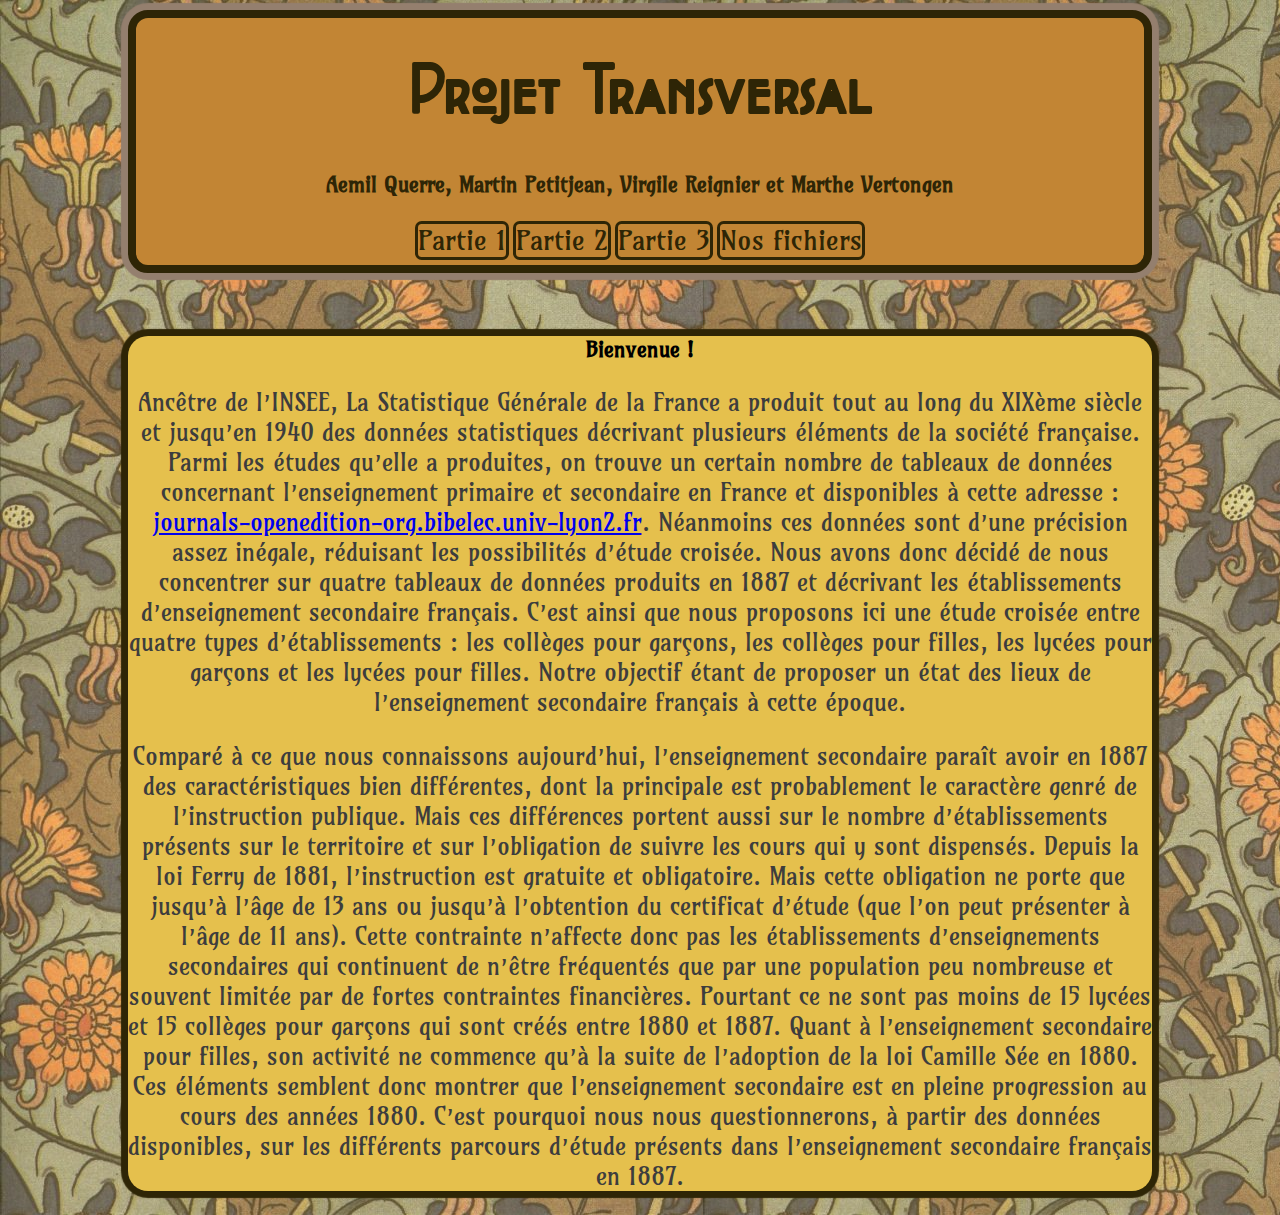
<file: index.html>
<!DOCTYPE html>
<html>
    <head>
        <link rel="stylesheet" type="text/css" href="monstyle.css">
        <title>Les établissements d’enseignement secondaire en 1887</title>
		<script src="start.js"></script>
    </head>
    <body onload=start()>
        <header>
            <h1>Projet Transversal</h1>
            <h2>Aemil Querre, Martin Petitjean, Virgile Reignier et Marthe Vertongen</h2>
			<div class="menu">
		  		<a class="bouton" href="page_1.html">Partie 1</a> <a class="bouton" href="page_2.html">Partie 2</a> <a class="bouton" href="page_3.html">Partie 3</a> <a class="bouton" href="page_4.html">Nos fichiers</a>

			</div>
		</header>
		<canvas id="canvas"></canvas>
        <main>
            <section>
                <h2>Bienvenue !</h2>
                <p class="intro">Ancêtre de l’INSEE, La Statistique Générale de la France a produit tout au long du XIXème siècle et jusqu’en 1940 des données statistiques décrivant plusieurs éléments de la société française. Parmi les études qu’elle a produites, on trouve un certain nombre de tableaux de données concernant l’enseignement primaire et secondaire en France et disponibles à cette adresse : <a href="https://journals-openedition-org.bibelec.univ-lyon2.fr/acrh/3038">journals-openedition-org.bibelec.univ-lyon2.fr</a>. Néanmoins ces données sont d’une précision assez inégale, réduisant les possibilités d’étude croisée. Nous avons donc décidé de nous concentrer sur quatre tableaux de données produits en 1887 et décrivant les établissements d’enseignement secondaire français. C’est ainsi que nous proposons ici une étude croisée entre quatre types d’établissements : les collèges pour garçons, les collèges pour filles, les lycées pour garçons et les lycées pour filles. Notre objectif étant de proposer un état des lieux de l’enseignement secondaire français à cette époque.</p>

				<p class="intro">Comparé à ce que nous connaissons aujourd’hui, l’enseignement secondaire paraît avoir en 1887 des caractéristiques bien différentes, dont la principale est probablement le caractère genré de l’instruction publique. Mais ces différences portent aussi sur le nombre d’établissements présents sur le territoire et sur l’obligation de suivre les cours qui y sont dispensés. Depuis la loi Ferry de 1881, l’instruction est gratuite et obligatoire. Mais cette obligation ne porte que jusqu’à l’âge de 13 ans ou jusqu’à l’obtention du certificat d’étude (que l’on peut présenter à l’âge de 11 ans). Cette contrainte n’affecte donc pas les établissements d’enseignements secondaires qui continuent de n’être fréquentés que par une population peu nombreuse et souvent limitée par de fortes contraintes financières. Pourtant ce ne sont pas moins de 15 lycées et 15 collèges pour garçons qui sont créés entre 1880 et 1887. Quant à l’enseignement secondaire pour filles, son activité ne commence qu’à la suite de l’adoption de la loi Camille Sée en 1880. Ces éléments semblent donc montrer que l’enseignement secondaire est en pleine progression au cours des années 1880. C’est pourquoi nous nous questionnerons, à partir des données disponibles, sur les différents parcours d’étude présents dans l’enseignement secondaire français en 1887.</p>
                
                
        </main>
    </body>
</html>
</file>
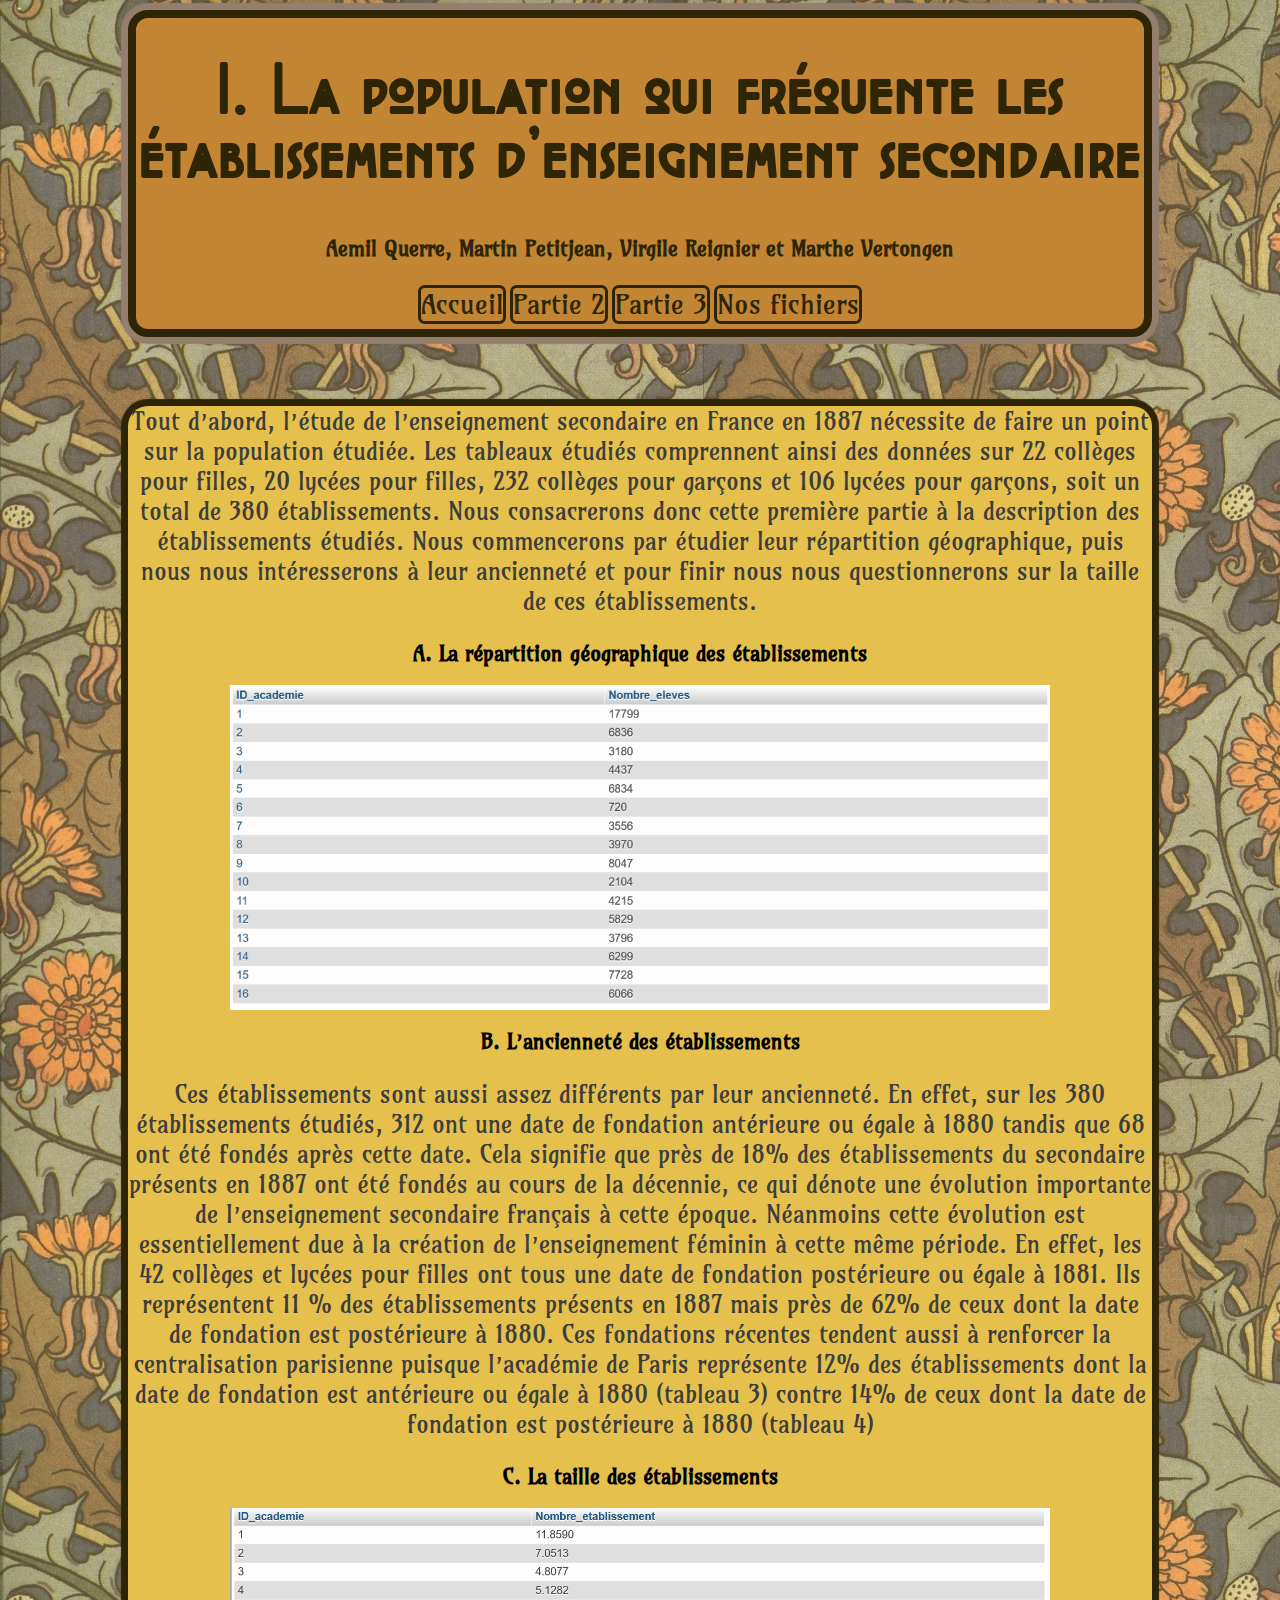
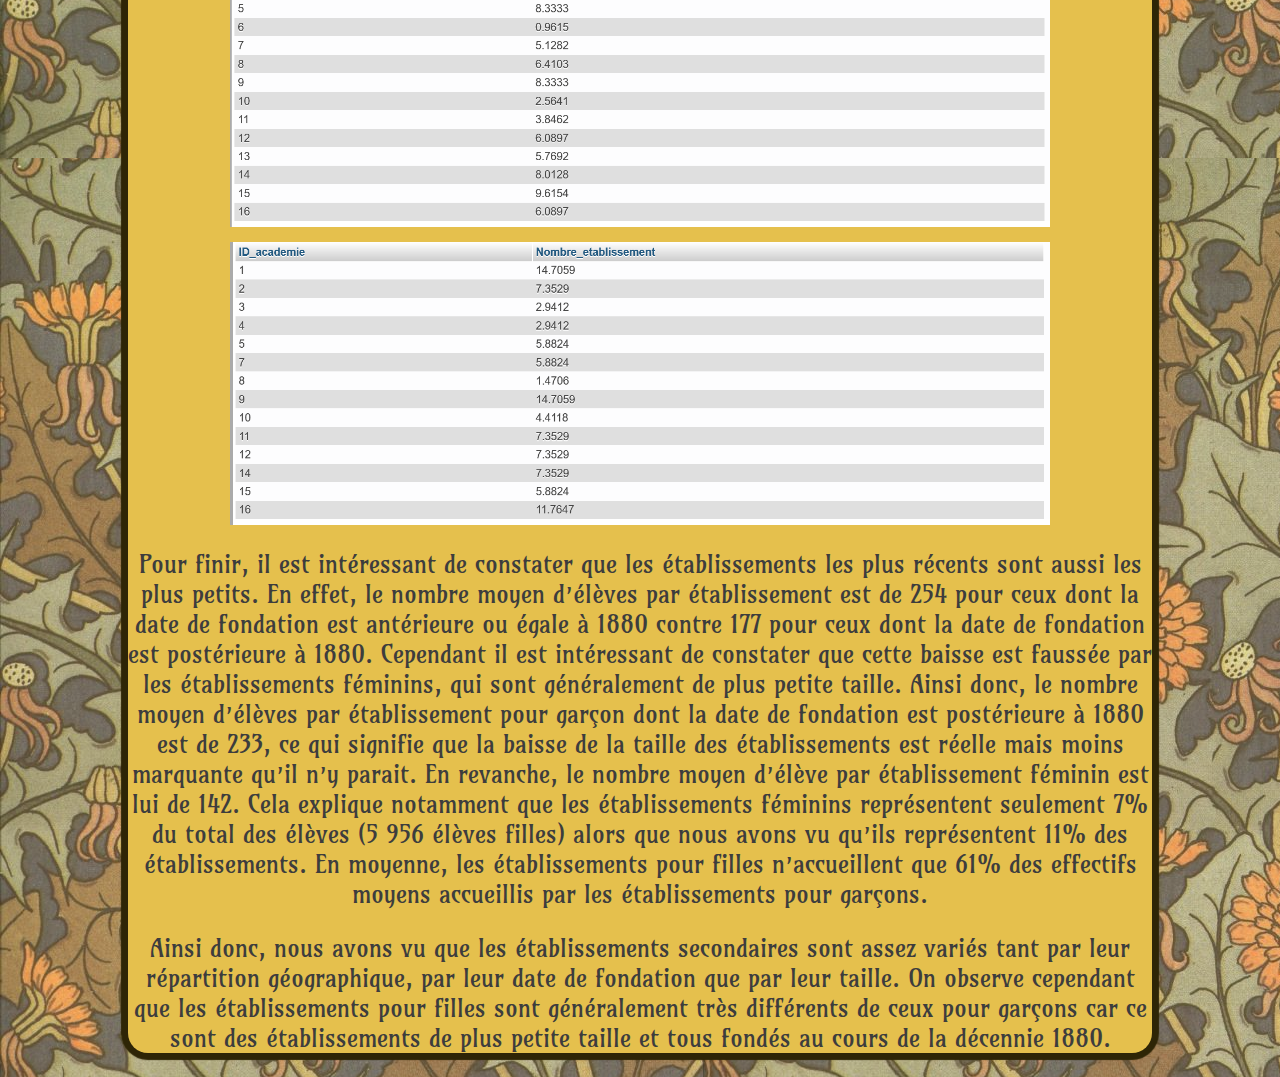
<file: page_1.html>
<!DOCTYPE html>
<html>
    <head>
        <link rel="stylesheet" type="text/css" href="monstyle.css">
        <title>Les établissements d’enseignement secondaire en 1887</title>
		<script src="start.js"></script>
    </head>
    <body onload=start()>
        <header>
            <h1>I. La population qui fréquente les établissements d’enseignement secondaire</h1>
            <h2>Aemil Querre, Martin Petitjean, Virgile Reignier et Marthe Vertongen</h2>
			<div class="menu">
		  		<a class="bouton" href="index.html">Accueil</a> <a class="bouton" href="page_2.html">Partie 2</a> <a class="bouton" href="page_3.html">Partie 3</a> <a class="bouton" href="page_4.html">Nos fichiers</a>
			</div>
		</header>
		<canvas id="canvas"></canvas>
        <main>
            <section>
                <p>Tout d’abord, l’étude de l’enseignement secondaire en France en 1887 nécessite de faire un point sur la population étudiée. Les tableaux étudiés comprennent ainsi des données sur 22 collèges pour filles, 20 lycées pour filles, 232 collèges pour garçons et 106 lycées pour garçons, soit un total de 380 établissements. Nous consacrerons donc cette première partie à la description des établissements étudiés. Nous commencerons par étudier leur répartition géographique, puis nous nous intéresserons à leur ancienneté et pour finir nous nous questionnerons sur la taille de ces établissements.</p>
           </section>
			<section>
				<h2>A. La répartition géographique des établissements</h2>
				<img src="tableau1.png" class="div_img"></img>
			</section>

			<section>
				<h2>B. L’ancienneté des établissements</h2>
				<p>Ces établissements sont aussi assez différents par leur ancienneté. En effet, sur les 380 établissements étudiés, 312 ont une date de fondation antérieure ou égale à 1880 tandis que 68 ont été fondés après cette date. Cela signifie que près de 18% des établissements du secondaire présents en 1887 ont été fondés au cours de la décennie, ce qui dénote une évolution importante de l’enseignement secondaire français à cette époque. Néanmoins cette évolution est essentiellement due à la création de l’enseignement féminin à cette même période. En effet, les 42 collèges et lycées pour filles ont tous une date de fondation postérieure ou égale à 1881. Ils représentent 11 % des établissements présents en 1887 mais près de 62% de ceux dont la date de fondation est postérieure à 1880. Ces fondations récentes tendent aussi à renforcer la centralisation parisienne puisque l’académie de Paris représente 12% des établissements dont la date de fondation est antérieure ou égale à 1880 (tableau 3) contre 14% de ceux dont la date de fondation est postérieure à 1880 (tableau 4)</p>
			</section>

			<section>
				<h2>C. La taille des établissements</h2>
				<img src="tableau3.png" class="div_img"></img>
				<br>
				<img src="tableau4.png" class="div_img"></img>
				<p>Pour finir, il est intéressant de constater que les établissements les plus récents sont aussi les plus petits. En effet, le nombre moyen d’élèves par établissement est de 254 pour ceux dont la date de fondation est antérieure ou égale à 1880 contre 177 pour ceux dont la date de fondation est postérieure à 1880. Cependant il est intéressant de constater que cette baisse est faussée par les établissements féminins, qui sont généralement de plus petite taille. Ainsi donc, le nombre moyen d’élèves par établissement pour garçon dont la date de fondation est postérieure à 1880 est de 233, ce qui signifie que la baisse de la taille des établissements est réelle mais moins marquante qu’il n’y parait. En revanche, le nombre moyen d’élève par établissement féminin est lui de 142. Cela explique notamment que les établissements féminins représentent seulement 7% du total des élèves (5 956 élèves filles) alors que nous avons vu qu’ils représentent 11% des établissements. En moyenne, les établissements pour filles n’accueillent que 61% des effectifs moyens accueillis par les établissements pour garçons.</p>
				<p>Ainsi donc, nous avons vu que les établissements secondaires sont assez variés tant par leur répartition géographique, par leur date de fondation que par leur taille. On observe cependant que les établissements pour filles sont généralement très différents de ceux pour garçons car ce sont des établissements de plus petite taille et tous fondés au cours de la décennie 1880.</p>
			</section>
                
        </main>
    </body>
</html>
</file>
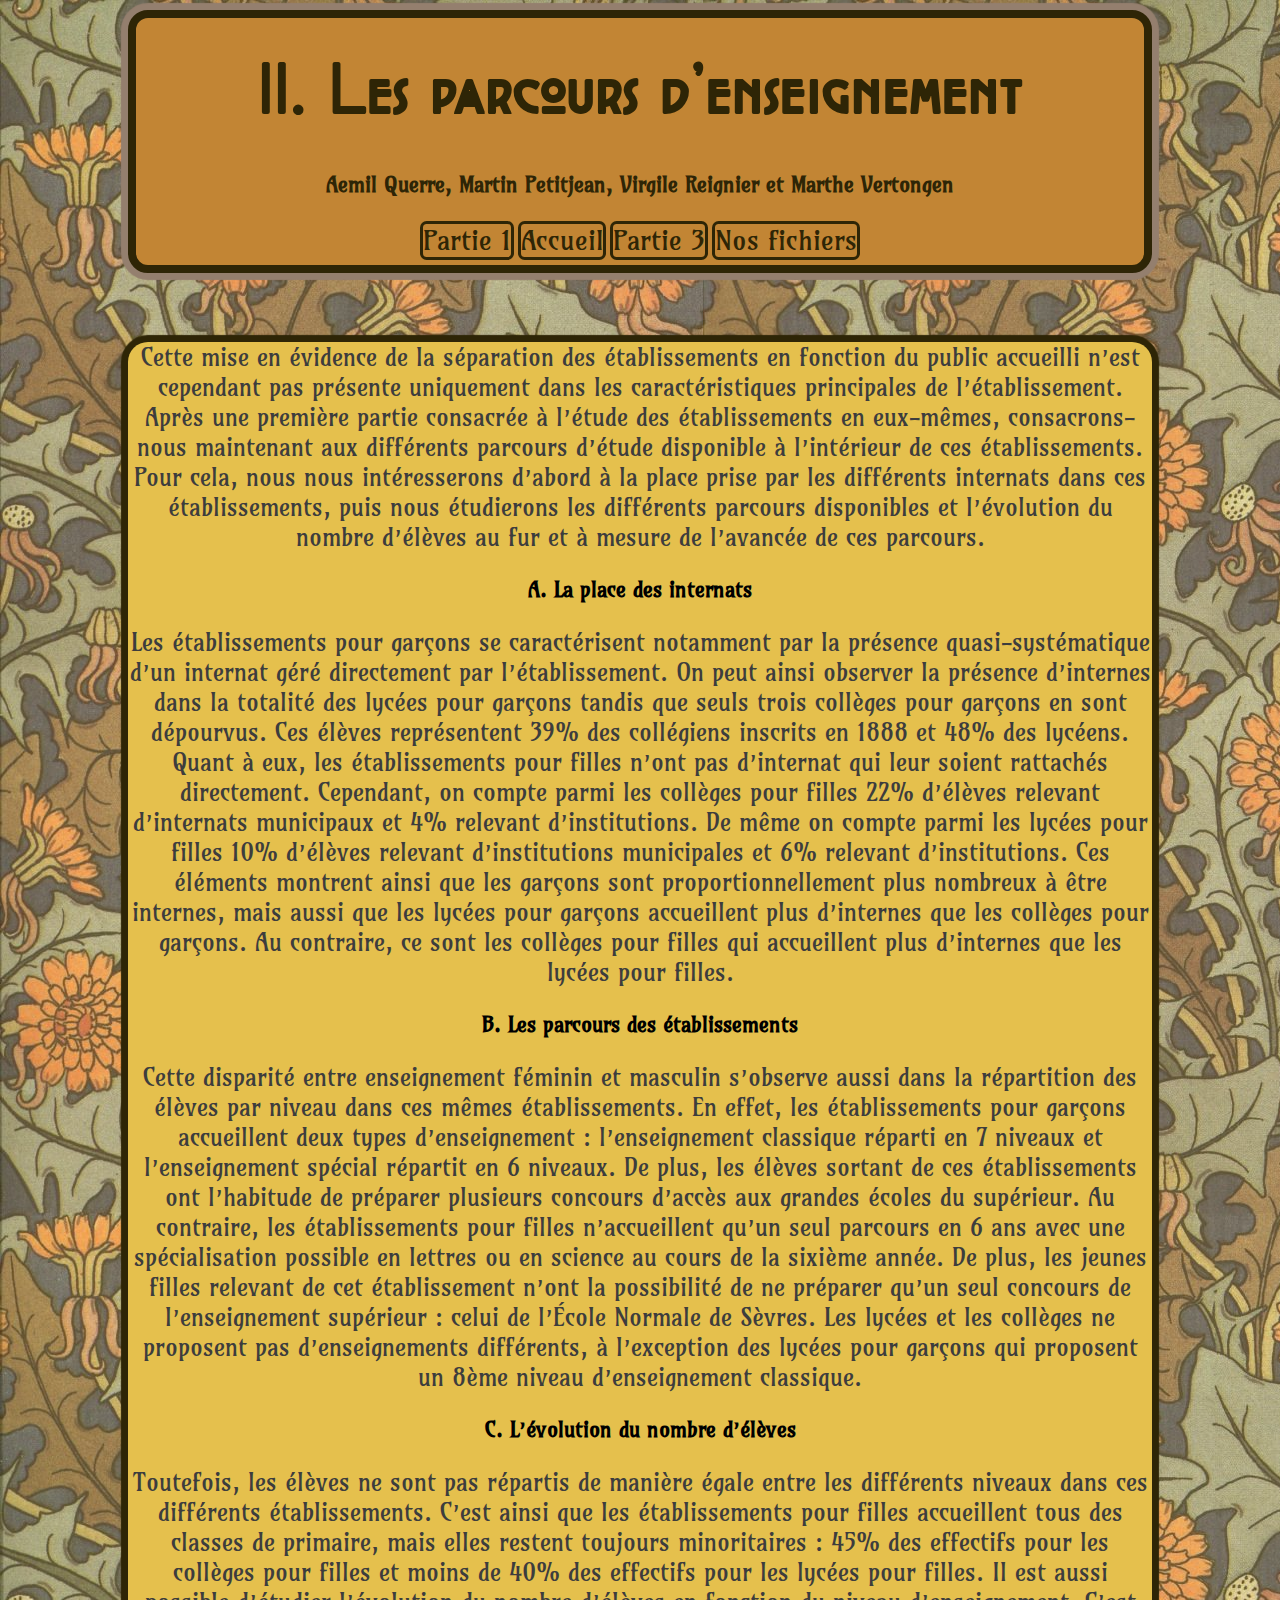
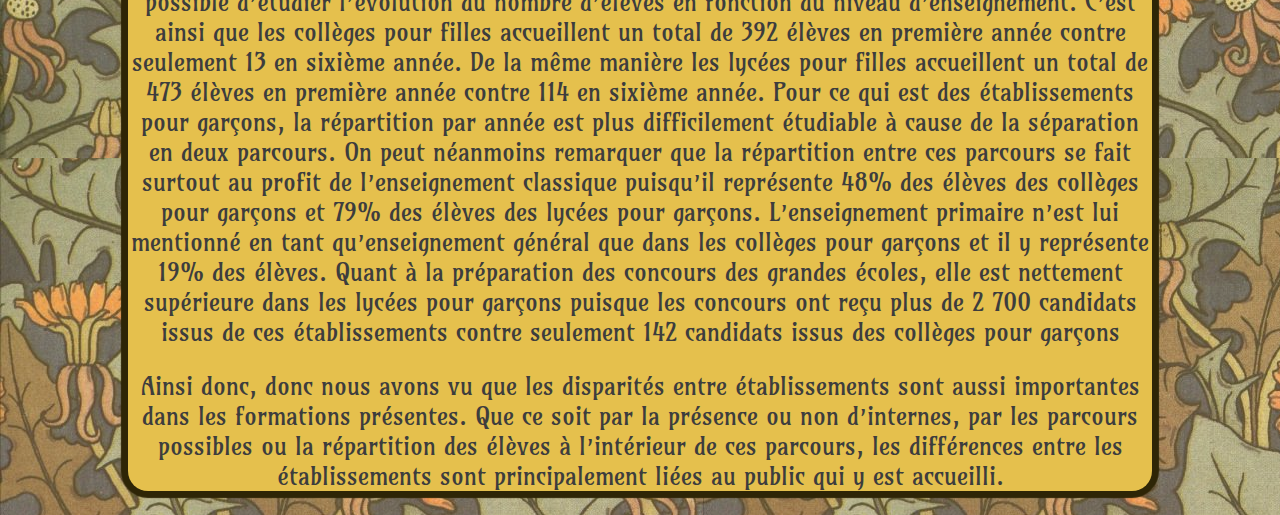
<file: page_2.html>
<!DOCTYPE html>
<html>
    <head>
        <link rel="stylesheet" type="text/css" href="monstyle.css">
        <title>Les établissements d’enseignement secondaire en 1887</title>
		<script src="start.js"></script>
    </head>
    <body onload=start()>
        <header>
            <h1>II. Les parcours d’enseignement</h1>
            <h2>Aemil Querre, Martin Petitjean, Virgile Reignier et Marthe Vertongen</h2>
			<div class="menu">
		  		<a class="bouton" href="page_1.html">Partie 1</a> <a class="bouton" href="index.html">Accueil</a> <a class="bouton" href="page_3.html">Partie 3</a> <a class="bouton" href="page_4.html">Nos fichiers</a>
			</div>
		</header>
		<canvas id="canvas"></canvas>
        <main>
            <section>
                <p>Cette mise en évidence de la séparation des établissements en fonction du public accueilli n’est cependant pas présente uniquement dans les caractéristiques principales de l’établissement. Après une première partie consacrée à l’étude des établissements en eux-mêmes, consacrons-nous maintenant aux différents parcours d’étude disponible à l’intérieur de ces établissements. Pour cela, nous nous intéresserons d’abord à la place prise par les différents internats dans ces établissements, puis nous étudierons les différents parcours disponibles et l’évolution du nombre d’élèves au fur et à mesure de l’avancée de ces parcours.</p>
                
			</section>
			<section>
				<h2>A. La place des internats</h2>
				<p>Les établissements pour garçons se caractérisent notamment par la présence quasi-systématique d’un internat géré directement par l’établissement. On peut ainsi observer la présence d’internes dans la totalité des lycées pour garçons tandis que seuls trois collèges pour garçons en sont dépourvus. Ces élèves représentent 39% des collégiens inscrits en 1888 et 48% des lycéens. Quant à eux, les établissements pour filles n’ont pas d’internat qui leur soient rattachés directement. Cependant, on compte parmi les collèges pour filles 22% d’élèves relevant d’internats municipaux et 4% relevant d’institutions. De même on compte parmi les lycées pour filles 10% d’élèves relevant d’institutions municipales et 6% relevant d’institutions. Ces éléments montrent ainsi que les garçons sont proportionnellement plus nombreux à être internes, mais aussi que les lycées pour garçons accueillent plus d’internes que les collèges pour garçons. Au contraire, ce sont les collèges pour filles qui accueillent plus d’internes que les lycées pour filles.</p>
			</section>

			<section>
				<h2>B. Les parcours des établissements</h2>
				<p>Cette disparité entre enseignement féminin et masculin s’observe aussi dans la répartition des élèves par niveau dans ces mêmes établissements. En effet, les établissements pour garçons accueillent deux types d’enseignement : l’enseignement classique réparti en 7 niveaux et l’enseignement spécial répartit en 6 niveaux. De plus, les élèves sortant de ces établissements ont l’habitude de préparer plusieurs concours d’accès aux grandes écoles du supérieur. Au contraire, les établissements pour filles n’accueillent qu’un seul parcours en 6 ans avec une spécialisation possible en lettres ou en science au cours de la sixième année. De plus, les jeunes filles relevant de cet établissement n’ont la possibilité de ne préparer qu’un seul concours de l’enseignement supérieur : celui de l’École Normale de Sèvres. Les lycées et les collèges ne proposent pas d’enseignements différents, à l’exception des lycées pour garçons qui proposent un 8ème niveau d’enseignement classique.</p>
			</section>

			<section>
				<h2>C. L’évolution du nombre d’élèves</h2>
				<p>Toutefois, les élèves ne sont pas répartis de manière égale entre les différents niveaux dans ces différents établissements. C’est ainsi que les établissements pour filles accueillent tous des classes de primaire, mais elles restent toujours minoritaires : 45% des effectifs pour les collèges pour filles et moins de 40% des effectifs pour les lycées pour filles. Il est aussi possible d’étudier l’évolution du nombre d’élèves en fonction du niveau d’enseignement. C’est ainsi que les collèges pour filles accueillent un total de 392 élèves en première année contre seulement 13 en sixième année. De la même manière les lycées pour filles accueillent un total de 473 élèves en première année contre 114 en sixième année. Pour ce qui est des établissements pour garçons, la répartition par année est plus difficilement étudiable à cause de la séparation en deux parcours. On peut néanmoins remarquer que la répartition entre ces parcours se fait surtout au profit de l’enseignement classique puisqu’il représente 48% des élèves des collèges pour garçons et 79% des élèves des lycées pour garçons. L’enseignement primaire n’est lui mentionné en tant qu’enseignement général que dans les collèges pour garçons et il y représente 19% des élèves. Quant à la préparation des concours des grandes écoles, elle est nettement supérieure dans les lycées pour garçons puisque les concours ont reçu plus de 2 700 candidats issus de ces établissements contre seulement 142 candidats issus des collèges pour garçons</p>
			</section>
			<section>
				<p>Ainsi donc, donc nous avons vu que les disparités entre établissements sont aussi importantes dans les formations présentes. Que ce soit par la présence ou non d’internes, par les parcours possibles ou la répartition des élèves à l’intérieur de ces parcours, les différences entre les établissements sont principalement liées au public qui y est accueilli.</p>
			</section>
                
        </main>
    </body>
</html>
</file>
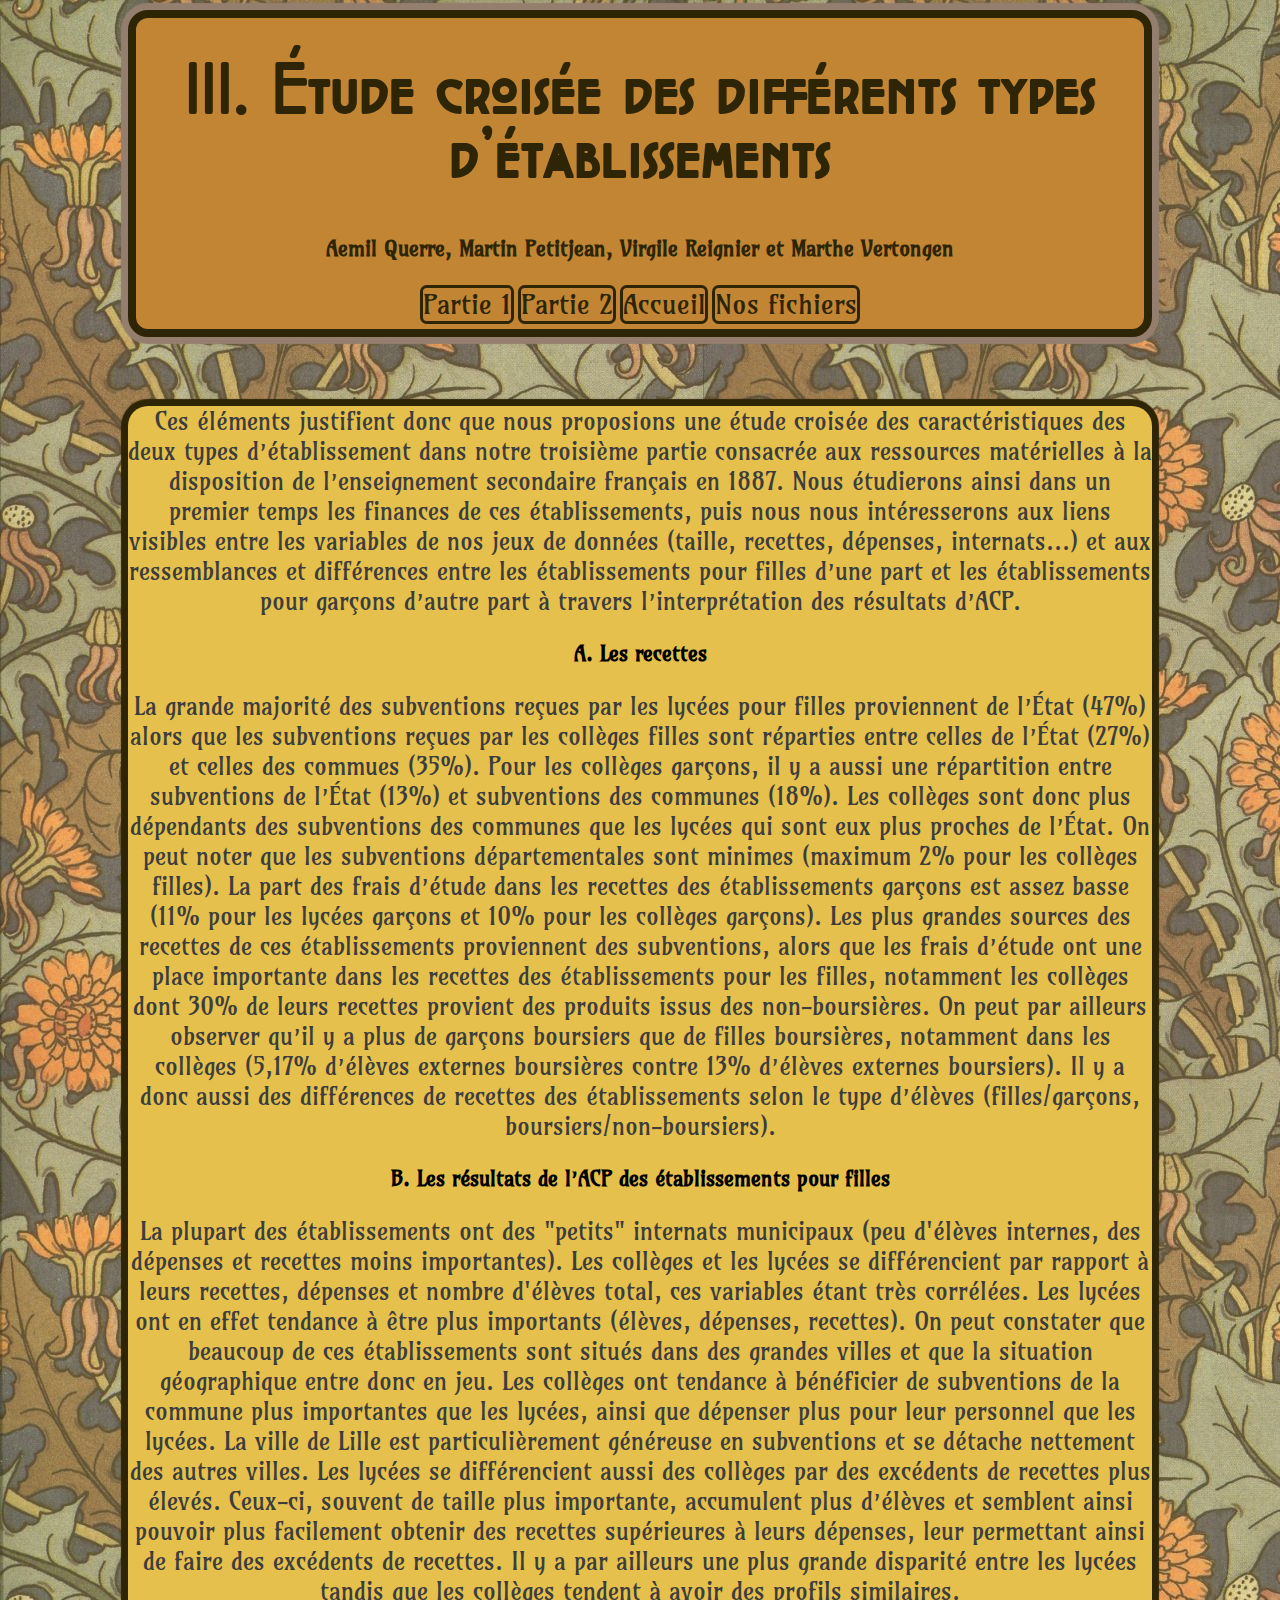
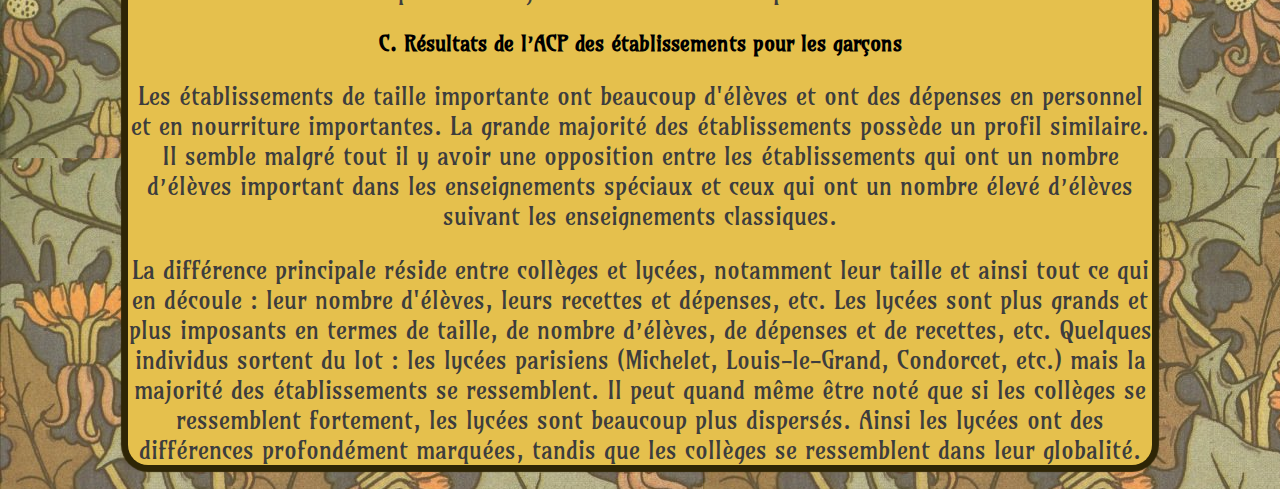
<file: page_3.html>
<!DOCTYPE html>
<html>
    <head>
        <link rel="stylesheet" type="text/css" href="monstyle.css">
        <title>Les établissements d’enseignement secondaire en 1887</title>
		<script src="start.js"></script>
    </head>
    <body onload=start()>
        <header>
            <h1>III. Étude croisée des différents types d’établissements</h1>
            <h2>Aemil Querre, Martin Petitjean, Virgile Reignier et Marthe Vertongen</h2>
			<div class="menu">
		  		<a class="bouton" href="page_1.html">Partie 1</a> <a class="bouton" href="page_2.html">Partie 2</a> <a class="bouton" href="index.html">Accueil</a> <a class="bouton" href="page_4.html">Nos fichiers</a>
			</div>
		</header>
		<canvas id="canvas"></canvas>
        <main>
            <section>
                <p>Ces éléments justifient donc que nous proposions une étude croisée des caractéristiques des deux types d’établissement dans notre troisième partie consacrée aux ressources matérielles à la disposition de l’enseignement secondaire français en 1887. Nous étudierons ainsi dans un premier temps les finances de ces établissements, puis nous nous intéresserons aux liens visibles entre les variables de nos jeux de données (taille, recettes, dépenses, internats…) et aux ressemblances et différences entre les établissements pour filles d’une part et les établissements pour garçons d’autre part à travers l’interprétation des résultats d’ACP.</p>
            </section>
			<section>
				<h2>A. Les recettes</h2>
				<p>La grande majorité des subventions reçues par les lycées pour filles proviennent de l’État (47%) alors que les subventions reçues par les collèges filles sont réparties entre celles de l’État (27%) et celles des commues (35%). Pour les collèges garçons, il y a aussi une répartition entre subventions de l’État (13%) et subventions des communes (18%). Les collèges sont donc plus dépendants des subventions des communes que les lycées qui sont eux plus proches de l’État. On peut noter que les subventions départementales sont minimes (maximum 2% pour les collèges filles). La part des frais d’étude dans les recettes des établissements garçons est assez basse (11% pour les lycées garçons et 10% pour les collèges garçons). Les plus grandes sources des recettes de ces établissements proviennent des subventions, alors que les frais d’étude ont une place importante dans les recettes des établissements pour les filles, notamment les collèges dont 30% de leurs recettes provient des produits issus des non-boursières. On peut par ailleurs observer qu’il y a plus de garçons boursiers que de filles boursières, notamment dans les collèges (5,17% d’élèves externes boursières contre 13% d’élèves externes boursiers). Il y a donc aussi des différences de recettes des établissements selon le type d’élèves (filles/garçons, boursiers/non-boursiers).</p>
			</section>
			<section>
				<h2>B. Les résultats de l’ACP des établissements pour filles</h2>
				<p>La plupart des établissements ont des "petits" internats municipaux (peu d'élèves internes, des dépenses et recettes moins importantes). Les collèges et les lycées se différencient par rapport à leurs recettes, dépenses et nombre d'élèves total, ces variables étant très corrélées. Les lycées ont en effet tendance à être plus importants (élèves, dépenses, recettes). On peut constater que beaucoup de ces établissements sont situés dans des grandes villes et que la situation géographique entre donc en jeu. Les collèges ont tendance à bénéficier de subventions de la commune plus importantes que les lycées, ainsi que dépenser plus pour leur personnel que les lycées. La ville de Lille est particulièrement généreuse en subventions et se détache nettement des autres villes. Les lycées se différencient aussi des collèges par des excédents de recettes plus élevés. Ceux-ci, souvent de taille plus importante, accumulent plus d’élèves et semblent ainsi pouvoir plus facilement obtenir des recettes supérieures à leurs dépenses, leur permettant ainsi de faire des excédents de recettes. Il y a par ailleurs une plus grande disparité entre les lycées tandis que les collèges tendent à avoir des profils similaires. </p>
			</section>
			<section>
				<h2>C. Résultats de l’ACP des établissements pour les garçons</h2>
				<p>Les établissements de taille importante ont beaucoup d'élèves et ont des dépenses en personnel et en nourriture importantes. La grande majorité des établissements possède un profil similaire. Il semble malgré tout il y avoir une opposition entre les établissements qui ont un nombre d’élèves important dans les enseignements spéciaux et ceux qui ont un nombre élevé d’élèves suivant les enseignements classiques.</p>
				<p>La différence principale réside entre collèges et lycées, notamment leur taille et ainsi tout ce qui en découle : leur nombre d'élèves, leurs recettes et dépenses, etc.  Les lycées sont plus grands et plus imposants en termes de taille, de nombre d’élèves, de dépenses et de recettes, etc. Quelques individus sortent du lot : les lycées parisiens (Michelet, Louis-le-Grand, Condorcet, etc.) mais la majorité des établissements se ressemblent. Il peut quand même être noté que si les collèges se ressemblent fortement, les lycées sont beaucoup plus dispersés. Ainsi les lycées ont des différences profondément marquées, tandis que les collèges se ressemblent dans leur globalité.</p>
			</section>
                
        </main>
    </body>
</html>
</file>
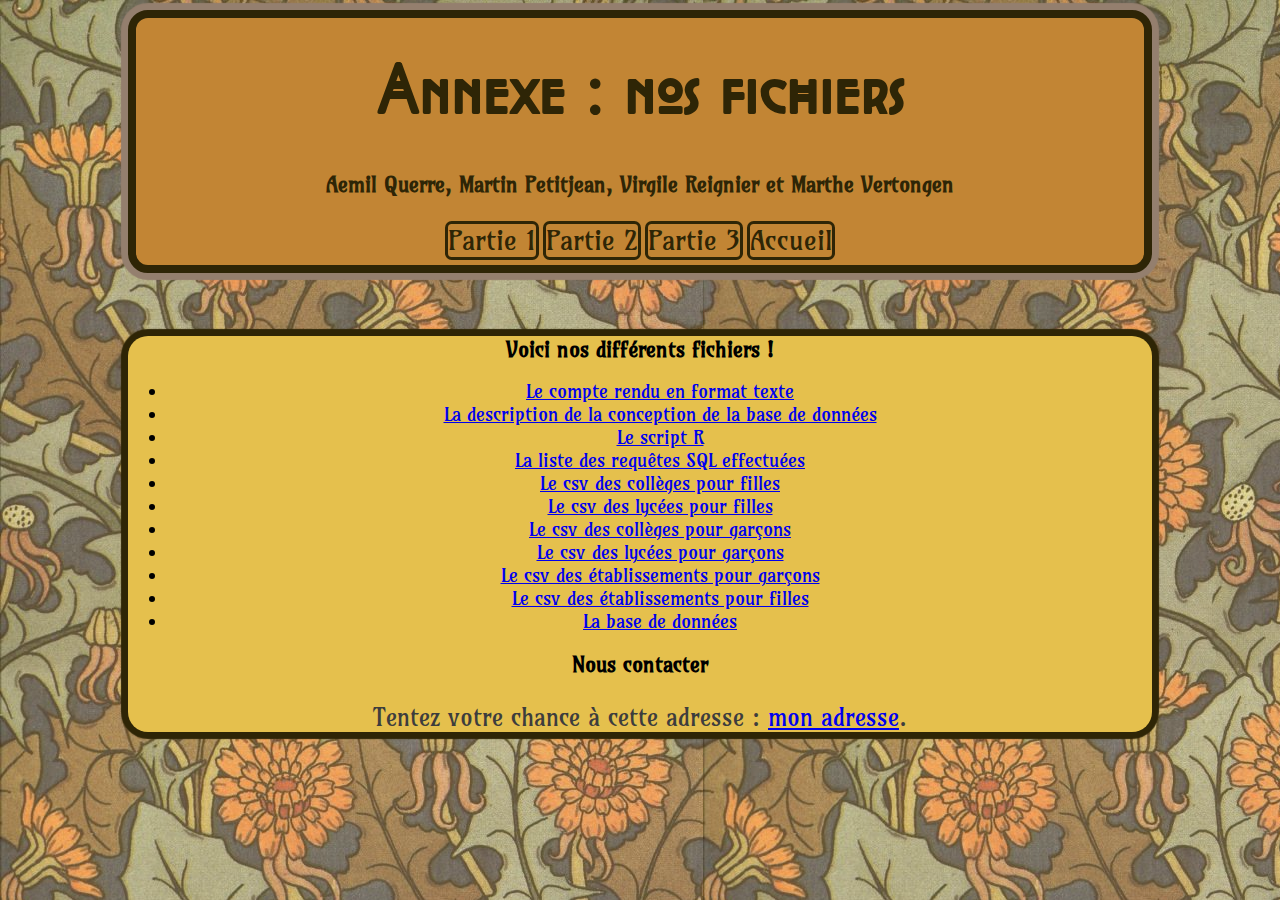
<file: page_4.html>
<!DOCTYPE html>
<html>
    <head>
        <link rel="stylesheet" type="text/css" href="monstyle.css">
        <title>Les établissements d’enseignement secondaire en 1887</title>
		<script src="start.js"></script>
    </head>
    <body onload=start()>
        <header>
            <h1>Annexe : nos fichiers</h1>
            <h2>Aemil Querre, Martin Petitjean, Virgile Reignier et Marthe Vertongen</h2>
			<div class="menu">
		  		<a class="bouton" href="page_1.html">Partie 1</a> <a class="bouton" href="page_2.html">Partie 2</a> <a class="bouton" href="page_3.html">Partie 3</a> <a class="bouton" href="index.html">Accueil</a>
			</div>
		</header>
		<canvas id="canvas"></canvas>
        <main>
            <section>
                <h2>Voici nos différents fichiers !</h2>
				<ul>
					<li><a href="document_travail.docx">Le compte rendu en format texte</a></li>
					<li><a href="conception_bdd.docx">La description de la conception de la base de données</a></li>
					<li><a href="script.Rmd">Le script R</a></li>
					<li><a href="requetes.docx">La liste des requêtes SQL effectuées</a></li>
					<li><a href="college_filles.csv">Le csv des collèges pour filles</a></li>
					<li><a href="lycee_filles.csv">Le csv des lycées pour filles</a></li>
					<li><a href="college_garcons.csv">Le csv des collèges pour garçons</a></li>
					<li><a href="lycee_garcons.csv">Le csv des lycées pour garçons</a></li>
					<li><a href="etablissements_garcons.csv">Le csv des établissements pour garçons</a></li>
					<li><a href="etablissements_filles.csv">Le csv des établissements pour filles</a></li>
					<li><a href="bdd.sql">La base de données</a></li>
				</ul>
            </section>
			<section>
				<h2>Nous contacter</h2>
				<p> Tentez votre chance à cette adresse : <a href="mailto:martin.petitjean@ens-lyon.fr">mon adresse</a>. </p>
			</section>
                
        </main>
    </body>
</html>
</file>
<file: monstyle.css>
@font-face {
    font-family: 'Cocotte'; 
    src: url('Cocotte-Regular.ttf');
}
@font-face {
    font-family: 'Amarante'; 
    src: url('Amarante-Regular.ttf');
}

body {
	Background-Color: #fadf78;
	background-image: url("background.png");
	width: 80%;
	margin: auto;
	Font-Family: Cocotte
}
main {
	background: #e5c04d;
	border-bottom-left-radius: 15pt;
	border-bottom-right-radius: 15pt;
	border-top-left-radius: 15pt;
	border-top-right-radius: 15pt;
	box-shadow: 0px 0px 1px 7px #2e2506;
}
section {
	background-color: rgba(0,0,0,0);
}
footer {
	background-color: #8f8f8f
}

header {
	background-color: #c28534;
	margin: 10px 0px 2px 0px;
	border-bottom-left-radius: 15pt;
	border-bottom-right-radius: 15pt;
	border-top-left-radius: 15pt;
	border-top-right-radius: 15pt;
	padding: 0px;
	border: 8px solid #2e2506;
	box-shadow: 0px 0px 1px 7px #947f6e;
	color: #2e2506;
	text-shadow: 0px 0px 0px 2px #000000;
}
h1 {
	Font-Family: Cocotte;
	Font-Size: 50pt;
	Text-Align: center;
}
h2 {
	Font-Family: Amarante;
	Font-Size: 16pt;
	Text-Align: center;
}
li {
	Font-Family: Amarante;
	Font-Size: 14pt;
	Text-Align: center;
}
.div_img {
	display: flex;
	align-items: center;
    justify-content: center;
	width: 80%;
	height: 80%;
	margin: 0% 10% 0% 10%;
}
img {
	width: 100%;
	height: 100%;
}
p {
	Font-Family: Amarante;
	Font-Size: 18pt;
	Text-Align: center;
	Color: #3d3d3d;
}
p.intro {
	Font-Family: Amarante;
	Font-Size: 18pt;
	Text-Align: center;
}
p.description {
	Color: green; 
	Text-Align: right;
}
#canvas {
	margin: 20px 0px 20px 00px;
	height: 0%;
	width: 0%;
}
.menu{
	display: flex;
	align-items: center;
    justify-content: center;
	Font-Family: Amarante;
}
.bouton{
	display: block;
	Font-Family: Amarante;
	Font-Size: 20pt;
	margin: 5px 2px 5px 2px;
	background-color: #c28534;
	border-bottom-left-radius: 5pt;
	border-bottom-right-radius: 5pt;
	border-top-left-radius: 5pt;
	border-top-right-radius: 5pt;
	border: 3px solid #2e2506;
	color: #2e2506;
	text-decoration: none;
}
.bouton:hover{
	background-color: #9c6b2a;
}
.bouton:active{
	background-color: #825923;
}
</file>
